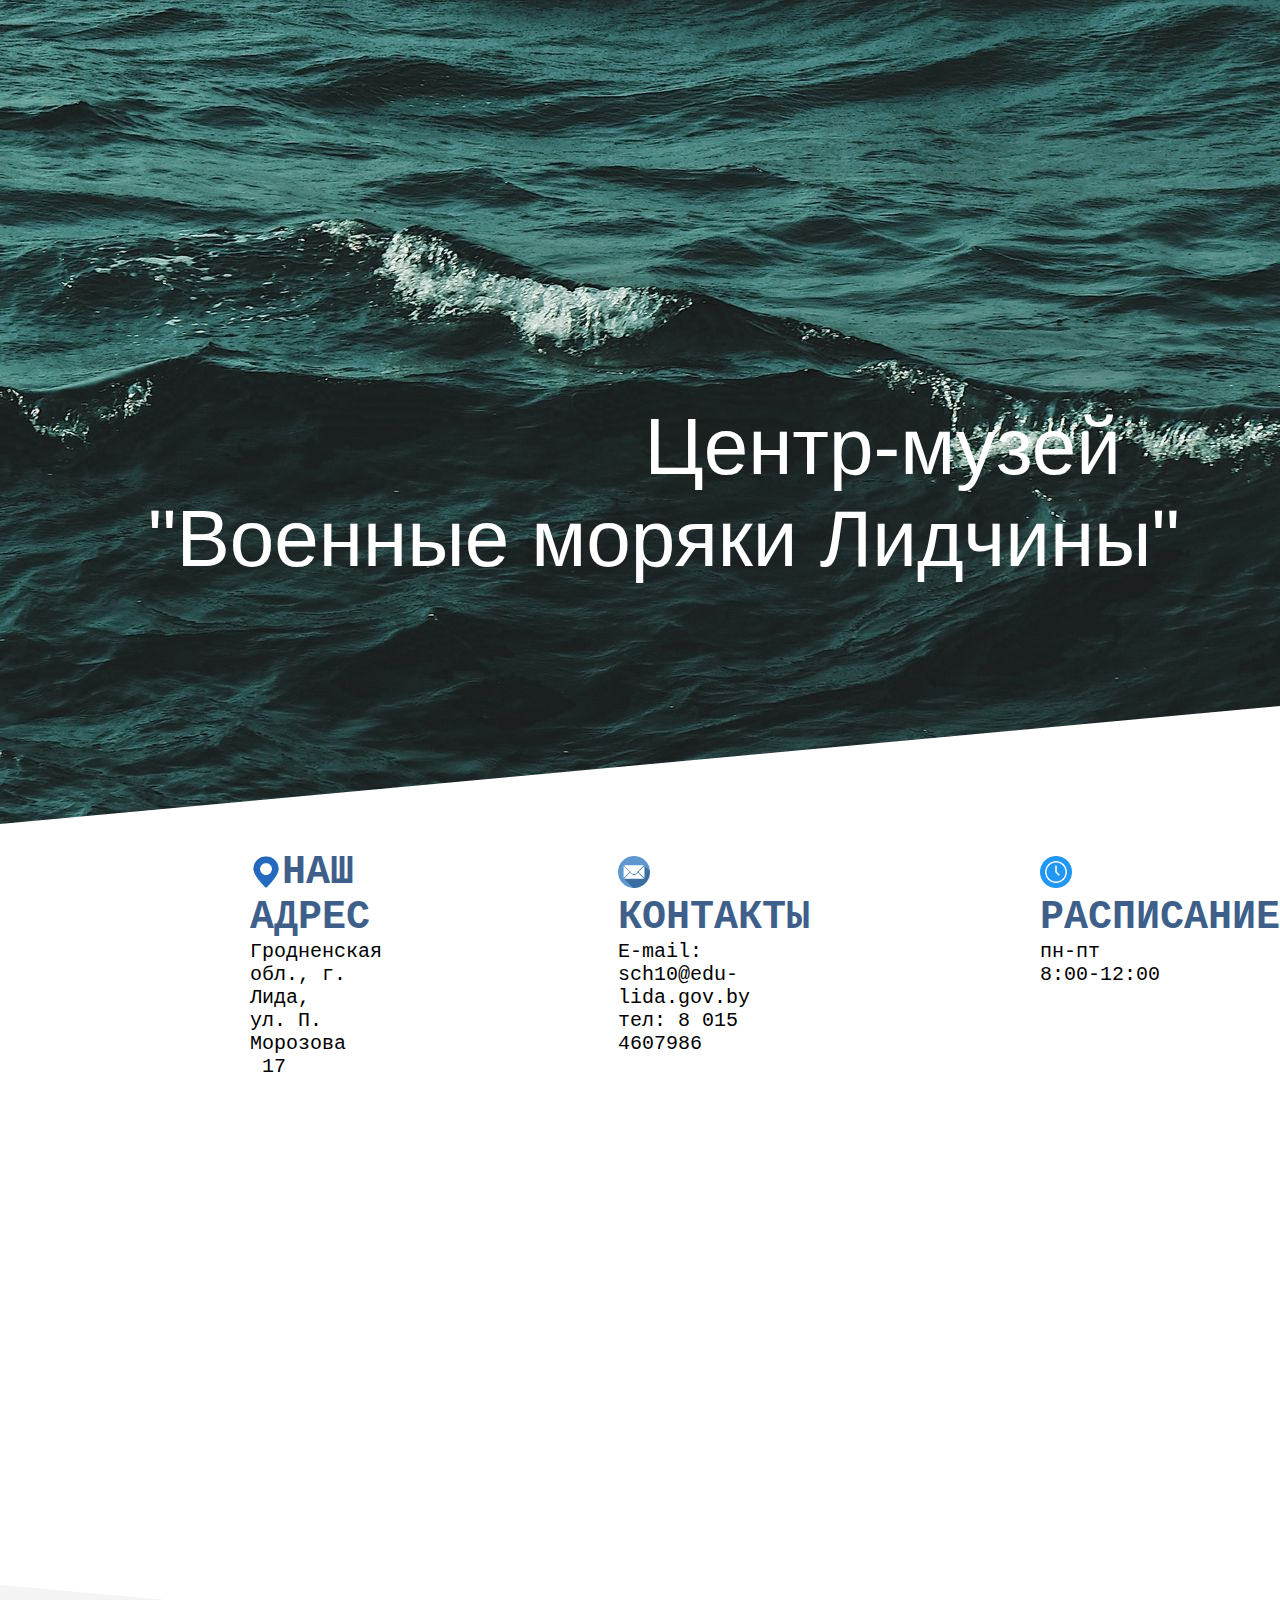
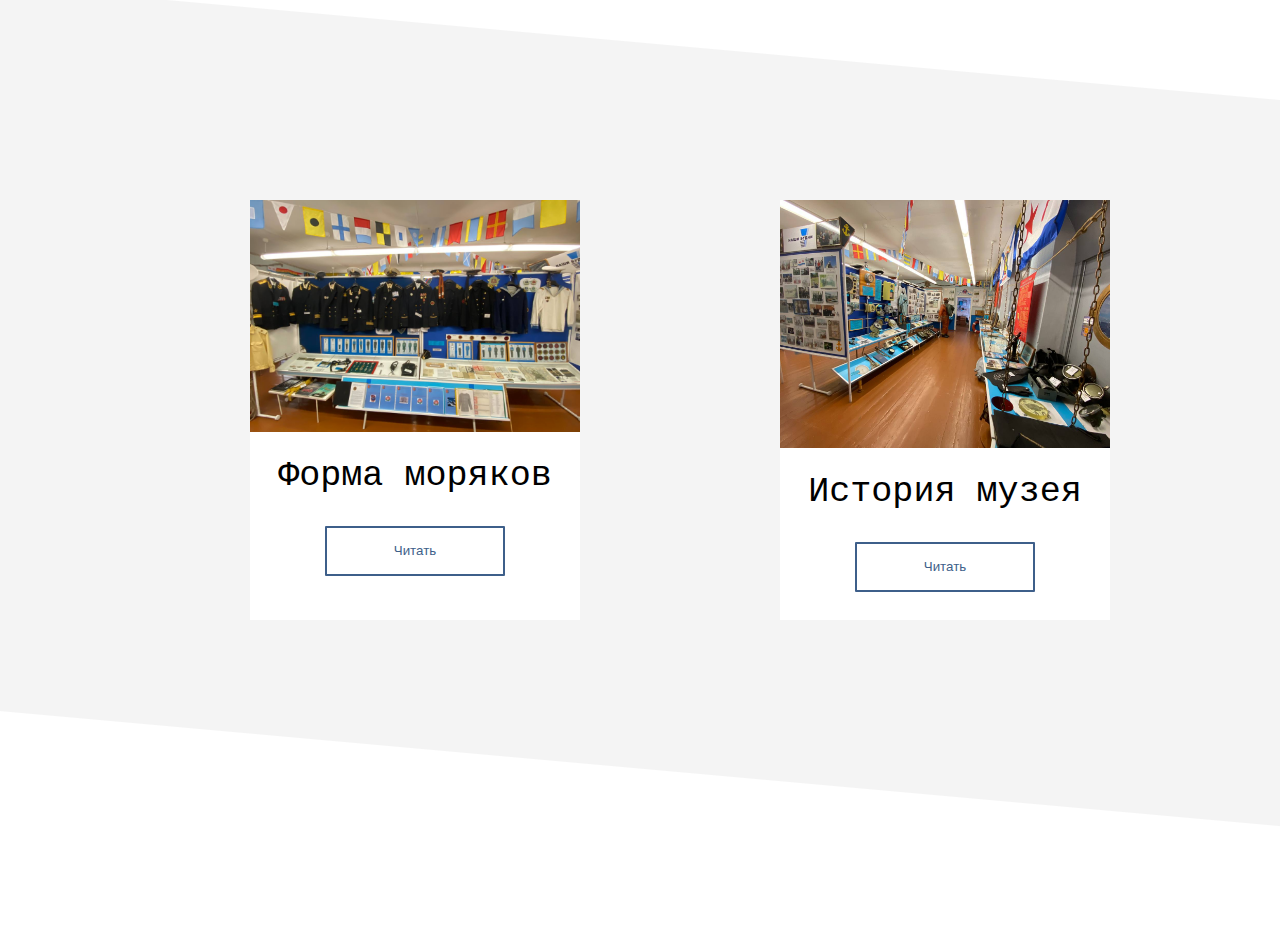
<file: index.html>
<!DOCTYPE html>
<html lang="en">
<head>
    <meta charset="UTF-8">
    <meta name="viewport" content="width=device-width, initial-scale=1.0">
    <title>sait5</title>
    <link rel="stylesheet" href="style.css">
</head>
<body>  
        <div class="knopka"><button class="button">Узнать Больше</button></div>
        <div class="text"><p>Центр-музей⠀<br>"Военные моряки Лидчины"</p></div> 
        
        <div class="info">
            <div class="adres">
                <h1 style="color: #3E5F8A;"><img src="./img/logo.png" alt="" style="width: 32px; vertical-align: middle;">НАШ АДРЕС</h1>
                <P>Гродненская обл., г. Лида,<br>
                    ул. П. Морозова   17</P>
            </div>
            <div class="kontakty">
                <h1 style="color: #3E5F8A;"><img src="./img/logo1.png" alt="" style="width: 32px; vertical-align: middle;">КОНТАКТЫ</h1>
                <P>E-mail: sch10@edu-lida.gov.by<br>
                    тел: 8 015 4607986</P>
            </div>
            <div class="vremia">
                <h1 style="color: #3E5F8A;"><img src="./img/logo2.png" alt="" style="width: 32px; vertical-align: middle;">РАСПИСАНИЕ</h1>
                <P>пн-пт<br>
                8:00-12:00</P>
            </div>
        </div>


            <div class="karta">

                <iframe src="https://www.google.com/maps/embed?pb=!1m18!1m12!1m3!1d2918.315826397805!2d25.28626157709306!3d53.881961934512226!2m3!1f0!2f0!3f0!3m2!1i1024!2i768!4f13.1!3m3!1m2!1s0x46de8a956d33badd%3A0xf9aff085018e7158!2z0KHRgNC10LTQvdGP0Y8g0YjQutC-0LvQsCDihJYgMTA!5e1!3m2!1sru!2sby!4v1738075657069!5m2!1sru!2sby" 
            width="1400" height="600" style="border:0;" allowfullscreen="" loading="lazy" referrerpolicy="no-referrer-when-downgrade"></iframe>
            </div>

            <div class="knopki0">
                <div class="snaraga">
                    <div class="korobka"><img src="./img/2.png" alt="" style="width: 330px; ">
                    <h3 style="padding-top: 15px; font-weight:500;">Форма моряков</h3>
                    <a href="./thc/thc1.html"><button class="button1" style="margin: 30px;">Читать</button></a>
                    </div>
                    
                </div>

                <div class="forma">
                    <div class="korobka2"><img src="./img/1.png" alt="" style="width: 330px;">
                    <h3 style="padding-top: 15px; font-weight:500;">История музея</h3>
                    <a href="./thc/thc2.html"><button class="button1" style="margin: 30px;">Читать</button></a>
                    </div>

                </div>

                <div class="instra">
                    <div class="korobka3"><img src="./img/3.png" alt="" style="width: 330px;">
                    <h3 style="padding-top: 15px; font-weight:500;">Экспонаты</h3>
                    <a href="./thc/thc3.html"><button class="button1" style="margin: 30px;">Читать</button></a>
                    </div></div>

            </div>

</body>
</html>
</file>
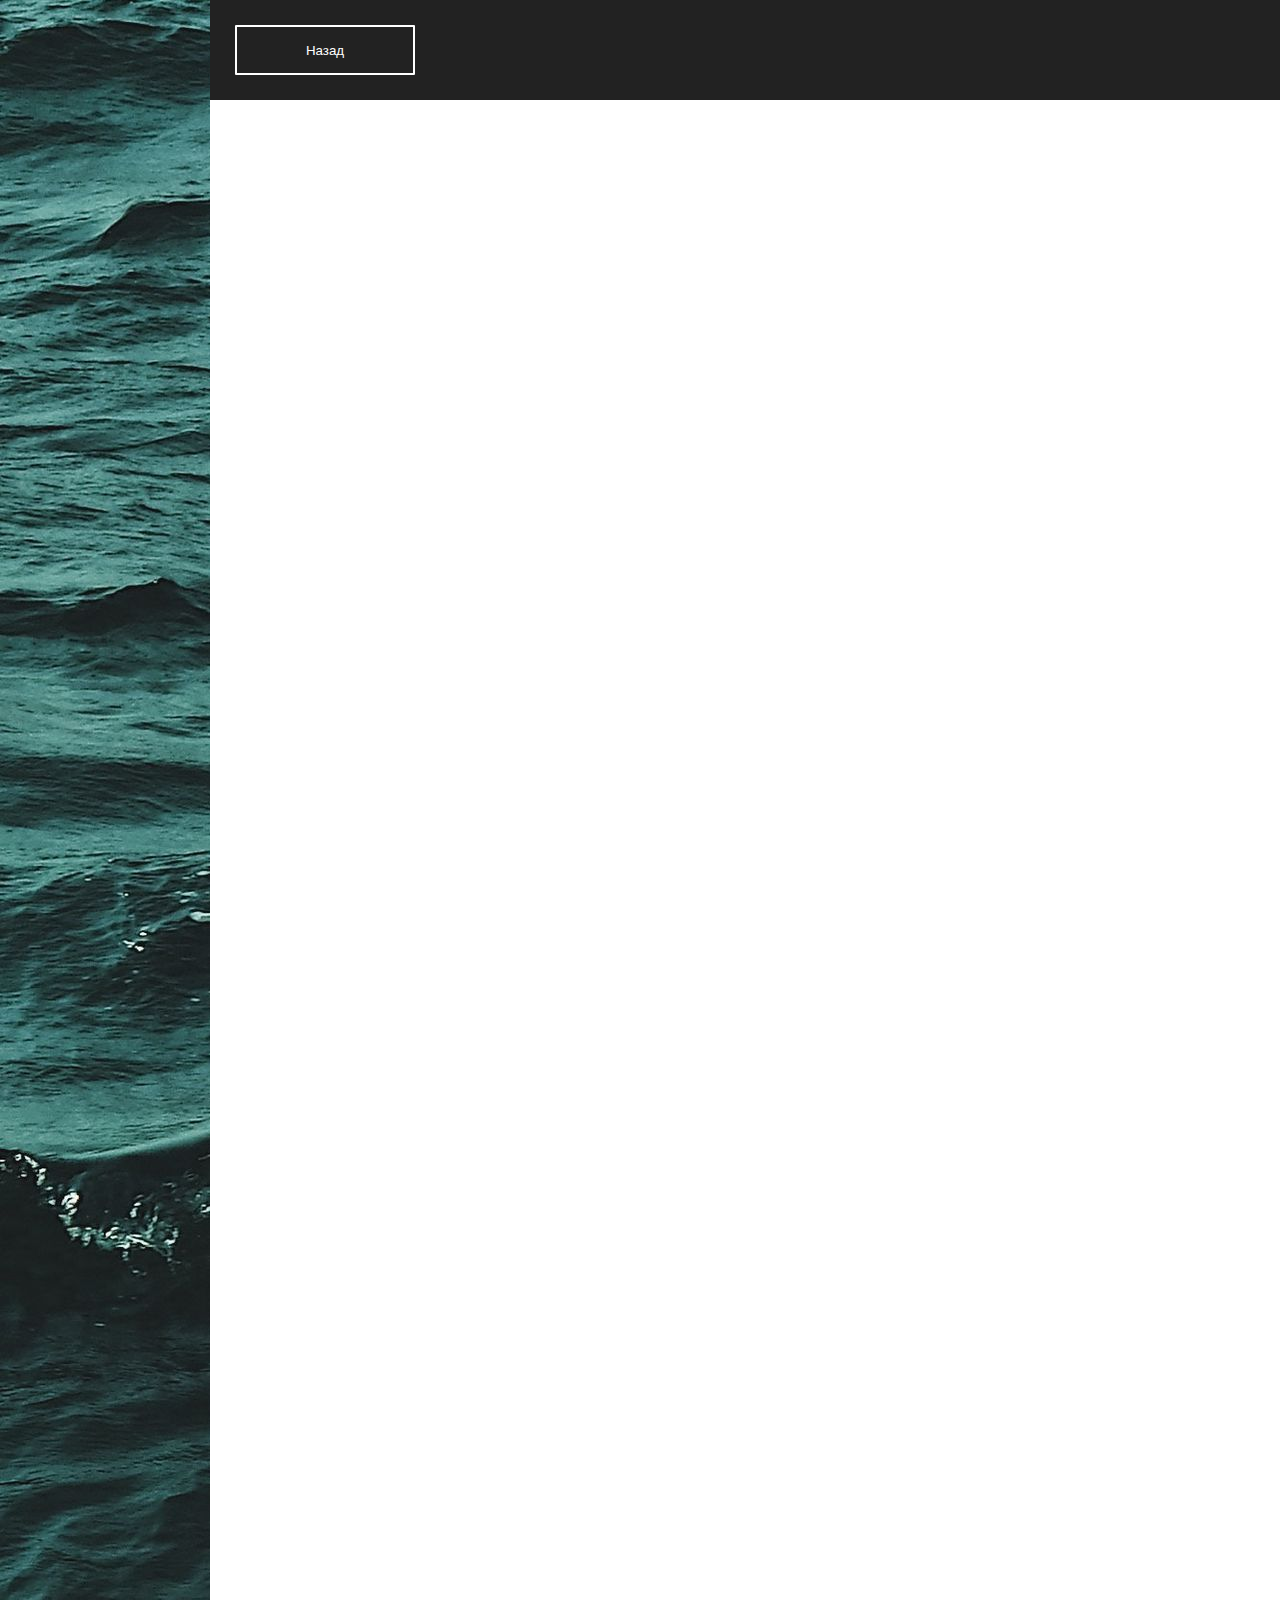
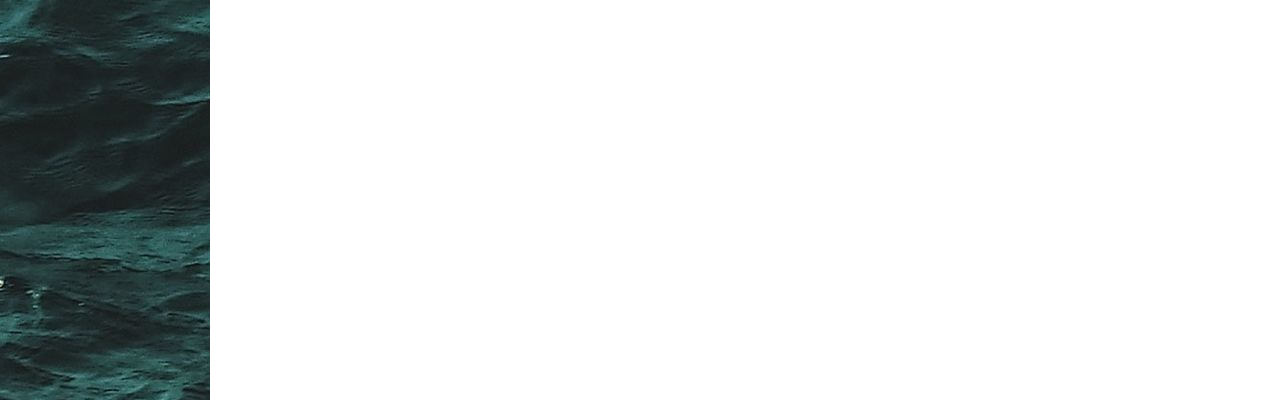
<file: thc/thc1.html>
<!DOCTYPE html>
<html lang="en">
<head>
    <meta charset="UTF-8">
    <meta name="viewport" content="width=device-width, initial-scale=1.0">
    <title>Document</title>
    <link rel="stylesheet" href="thc1.css">
</head>
<body>
    <div class="fon">
        <div class="fon1">
            <div class="knopka">

                <a href="../index.html"><button class="button">Назад</button></a>

            </div>
        </div>

        


    </div>
    
</body>
</html>
</file>
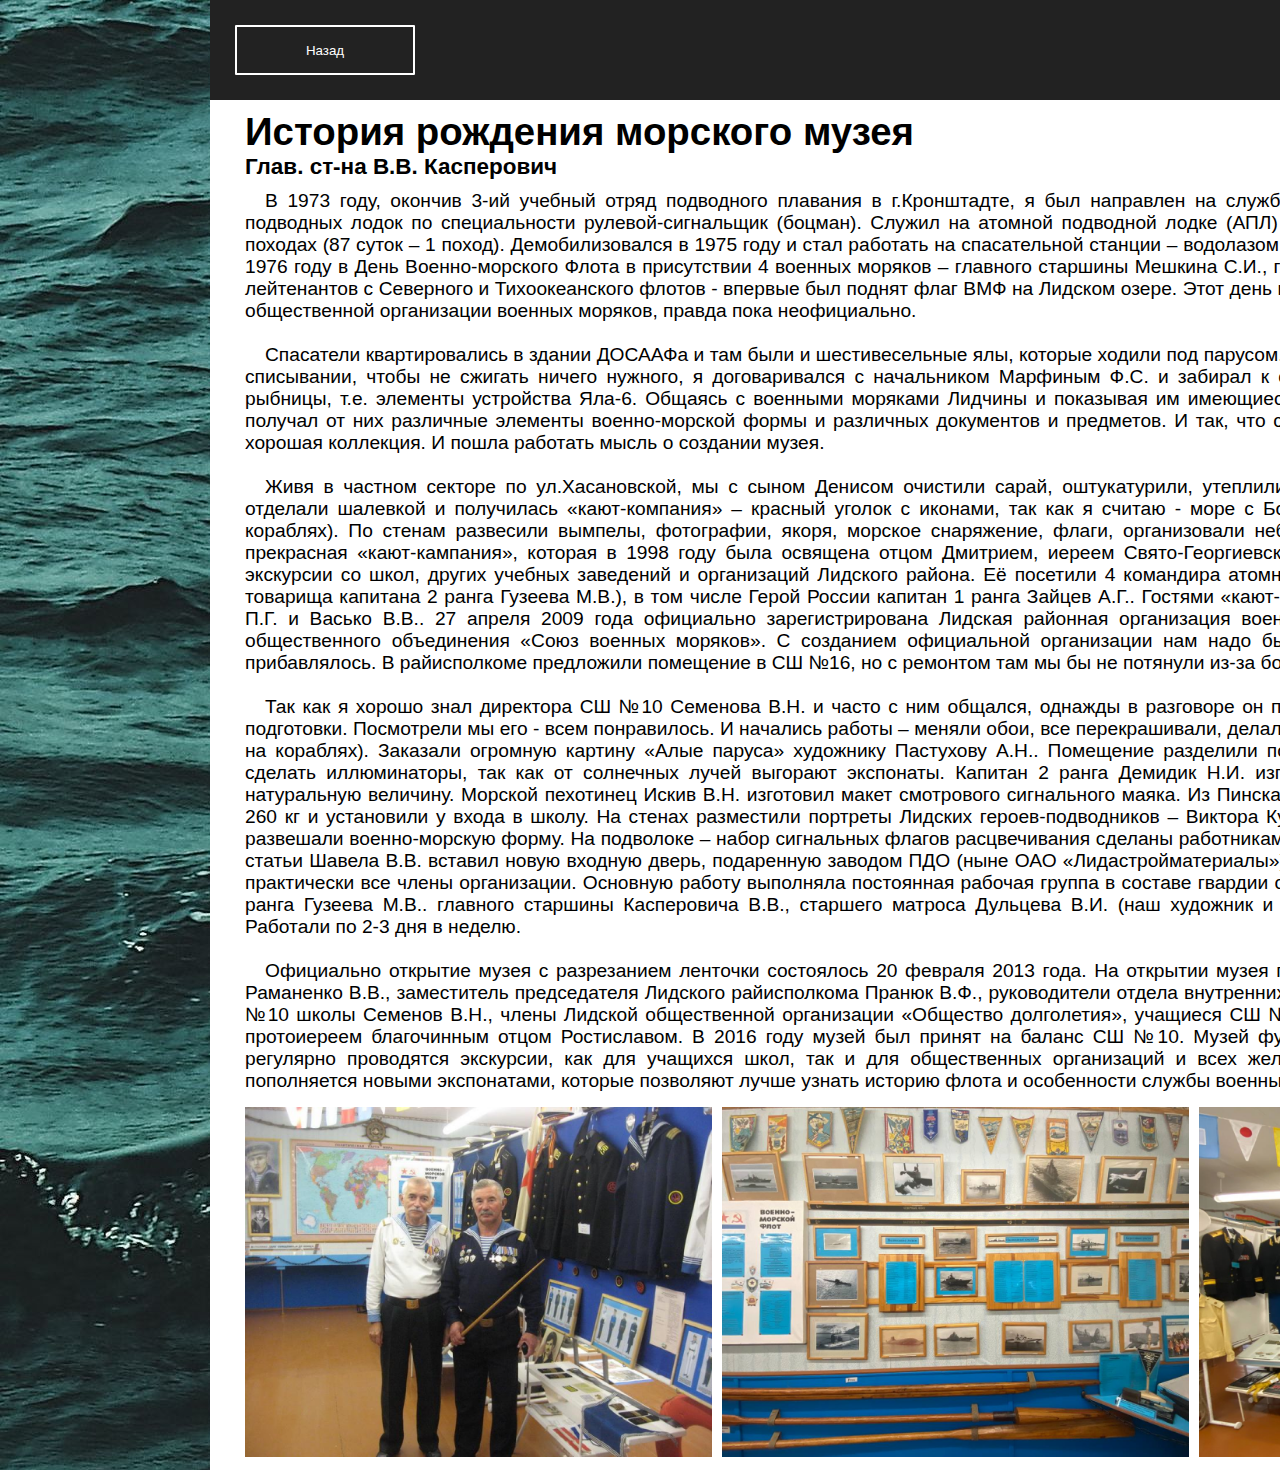
<file: thc/thc2.html>
<!DOCTYPE html>
<html lang="en">

<head>
    <meta charset="UTF-8">
    <meta name="viewport" content="width=device-width, initial-scale=1.0">
    <title>Document</title>
    <link rel="stylesheet" href="thc2.css">
</head>

<body>
    <div class="fon">
        <div class="fon1">
            <div class="knopka">

                <a href="../index.html"><button class="button">Назад</button></a>

            </div>
        </div>

        <div class="text1">
            <h1>История рождения морского музея</h1>

            <h3>Глав. ст-на В.В. Касперович</h3>

            <p style="margin-top: 10px;">В 1973 году, окончив 3-ий учебный отряд подводного плавания в г.Кронштадте, я был направлен на службу во
                2-ую Камчатскую флотилию атомных подводных лодок по специальности рулевой-сигнальщик (боцман). Служил на
                атомной подводной лодке (АПЛ) 667А проекта, участвовал в двух дальних походах (87 суток – 1 поход).
                Демобилизовался в 1975 году и стал работать на спасательной станции – водолазом спасателем, затем
                начальником станции.

                В 1976 году в День Военно-морского Флота в присутствии 4 военных моряков – главного старшины Мешкина
                С.И., главного старшины Касперовича В.В. и двух лейтенантов с Северного и Тихоокеанского флотов -
                впервые был поднят флаг ВМФ на Лидском озере. Этот день можно считать днем создания у нас в г.Лида
                общественной организации военных моряков, правда пока неофициально.</p> <br>
            <p>Спасатели квартировались в здании ДОСААФа и там были и шестивесельные ялы, которые ходили под парусом.
                Все это когда-то списывалось. Обычно при списывании, чтобы не сжигать ничего нужного, я договаривался с
                начальником Марфиным Ф.С. и забирал к себе вальковые весла, рули, кнехты, утки, рыбницы, т.е. элементы
                устройства Яла-6.

                Общаясь с военными моряками Лидчины и показывая им имеющиеся у меня предметы, относящиеся к флоту,
                получал от них различные элементы военно-морской формы и различных документов и предметов. И так, что
                свое, кто что дал, где достал – набиралась хорошая коллекция. И пошла работать мысль о создании музея.
            </p> <br>
            <p>Живя в частном секторе по ул.Хасановской, мы с сыном Денисом очистили сарай, оштукатурили, утеплили,
                вставили окна, поставили печь, потолок отделали шалевкой и получилась «кают-компания» – красный уголок с
                иконами, так как я считаю - море с Богом не разделимо (как на старых русских кораблях). По стенам
                развесили вымпелы, фотографии, якоря, морское снаряжение, флаги, организовали небольшую морскую
                библиотеку. Получилась прекрасная «кают-кампания», которая в 1998 году была освящена отцом Дмитрием,
                иереем Свято-Георгиевского храма.

                В эту «кают-кампанию» пошли экскурсии со школ, других учебных заведений и организаций Лидского района.
                Её посетили 4 командира атомных подводных лодок (однокашники нашего товарища капитана 2 ранга Гузеева
                М.В.), в том числе Герой России капитан 1 ранга Зайцев А.Г.. Гостями «кают-кампании» были Лидские поэты
                Макаревич П.Г. и Васько В.В..
                27 апреля 2009 года официально зарегистрирована Лидская районная организация военных моряков в составе
                Республиканского общественного объединения «Союз военных моряков». С созданием официальной организации
                нам надо было как-то расширяться, благо экспонатов прибавлялось. В райисполкоме предложили помещение в
                СШ №16, но с ремонтом там мы бы не потянули из-за большого объема работ.</p> <br>
            <p>Так как я хорошо знал директора СШ №10 Семенова В.Н. и часто с ним общался, однажды в разговоре он
                предложил нам в школе кабинет довоенной подготовки. Посмотрели мы его - всем понравилось. И начались
                работы – меняли обои, все перекрашивали, делали стеллажи на цепях (подвесные койки - как на кораблях).
                Заказали огромную картину «Алые паруса» художнику Пастухову А.Н.. Помещение разделили пополам стендами.
                Придумали вместо окон сделать иллюминаторы, так как от солнечных лучей выгорают экспонаты. Капитан 2
                ранга Демидик Н.И. изготовил макет пушки петровских времен в натуральную величину. Морской пехотинец
                Искив В.Н. изготовил макет смотрового сигнального маяка. Из Пинска привезли корабельный якорь Холла
                весом 260 кг и установили у входа в школу. На стенах разместили портреты Лидских героев-подводников –
                Виктора Кузьмицкого и Сергея Нежутина. На стойках развешали военно-морскую форму. На подволоке – набор
                сигнальных флагов расцвечивания сделаны работниками СШ-5 (директор Кашко А.М.). Старшина 1 статьи Шавела
                В.В. вставил новую входную дверь, подаренную заводом ПДО (ныне ОАО «Лидастройматериалы»). В работе по
                созданию музея участвовали практически все члены организации. Основную работу выполняла постоянная
                рабочая группа в составе гвардии старшины 1 статьи Трапило Р.Б., капитана 2 ранга Гузеева М.В.. главного
                старшины Касперовича В.В., старшего матроса Дульцева В.И. (наш художник и реставратор), мичмана
                Картовицкого А.А..
                Работали по 2-3 дня в неделю.</p> <br>
            <p>Официально открытие музея с разрезанием ленточки состоялось 20 февраля 2013 года. На открытии музея
                присутствовали Лидский военный комиссар Раманенко В.В., заместитель председателя Лидского райисполкома
                Пранюк В.Ф., руководители отдела внутренних дел Лидского райисполкома, директор СШ №10 школы Семенов
                В.Н., члены Лидской общественной организации «Общество долголетия», учащиеся СШ №10, местное
                телевидение. Музей освящен протоиереем благочинным отцом Ростиславом.

                В 2016 году музей был принят на баланс СШ №10. Музей функционирует и в настоящее время. В нем регулярно
                проводятся экскурсии, как для учащихся школ, так и для общественных организаций и всех желающих. Музей
                продолжает развиваться – пополняется новыми экспонатами, которые позволяют лучше узнать историю флота и
                особенности службы военных моряков.</p>

                <img src="../img/fot1.png" alt="" style="height: 350px; margin-right: 5px;">
                <img src="../img/fot2.png" alt="" style="height: 350px; margin-right: 5px;">
                <img src="../img/fot3.png" alt="" style="height: 350px; margin-top: 15px;" >




        </div>




    </div>

</body>

</html>
</file>
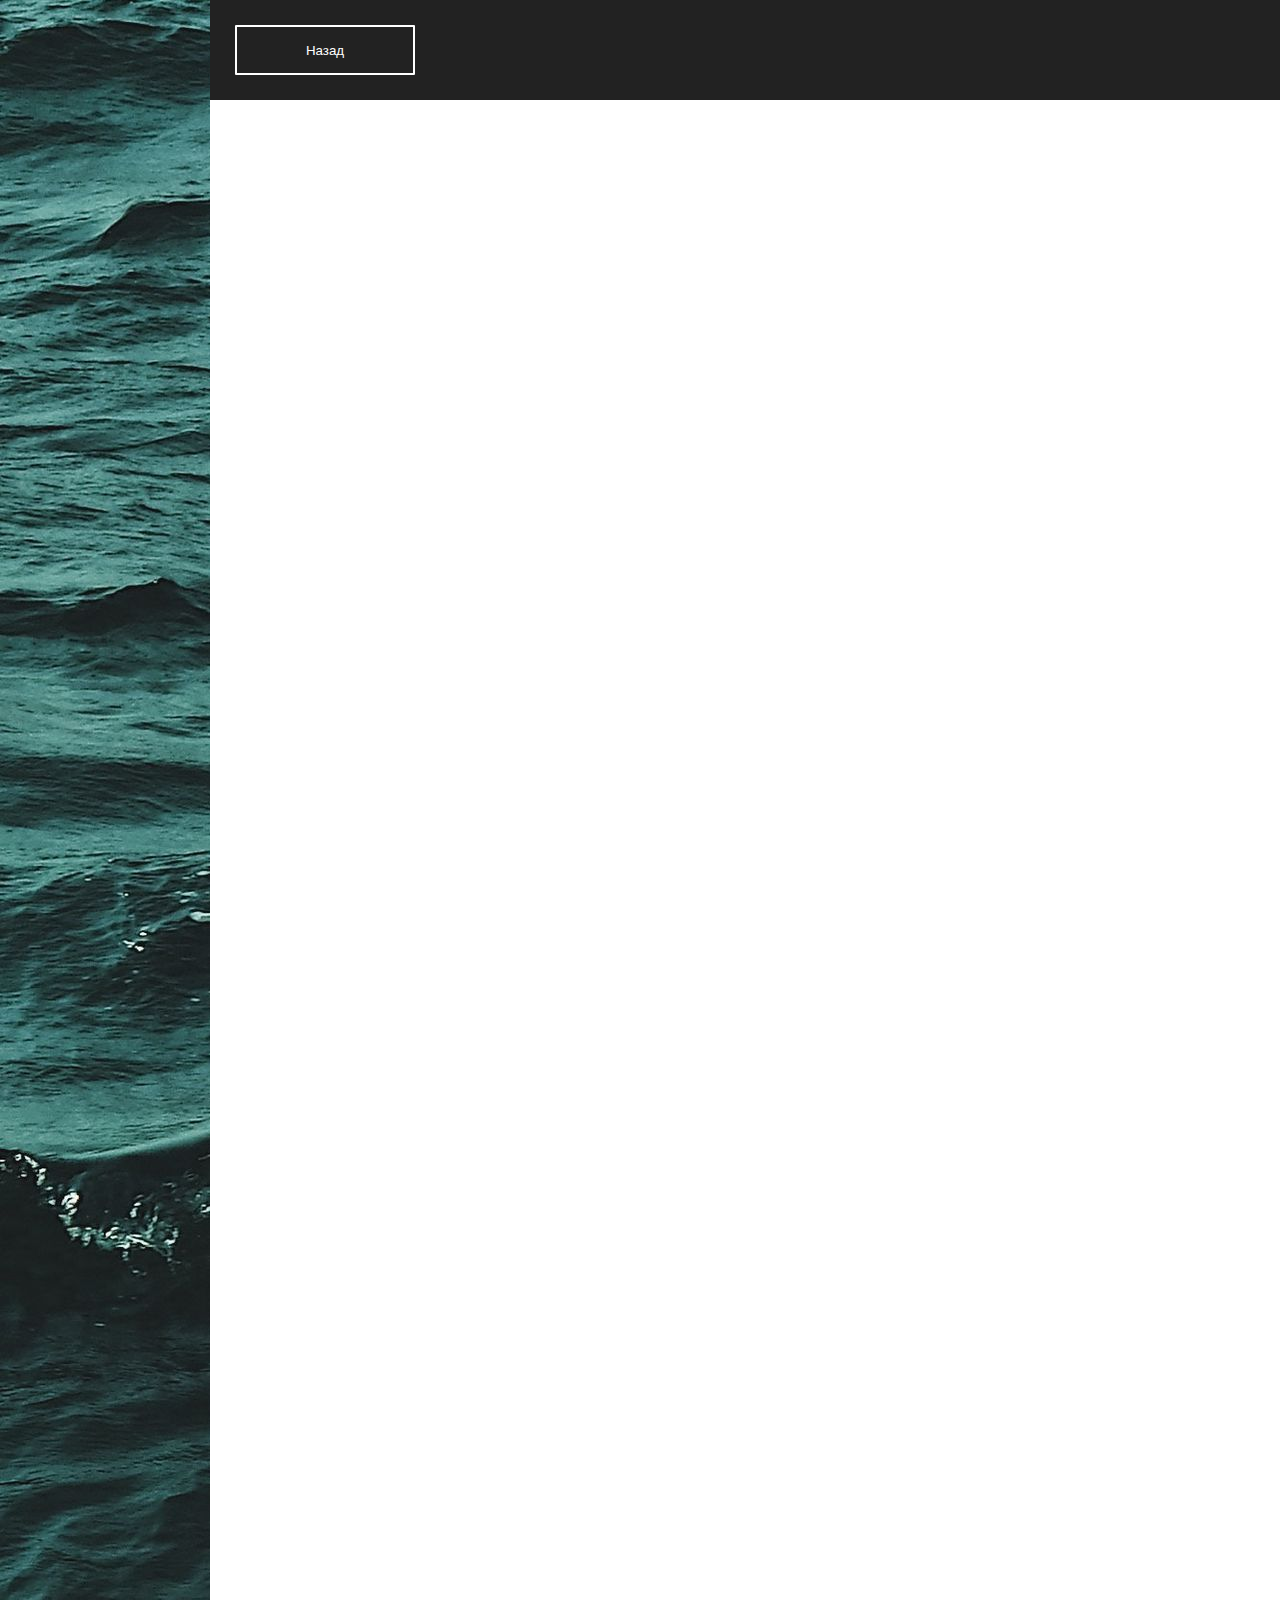
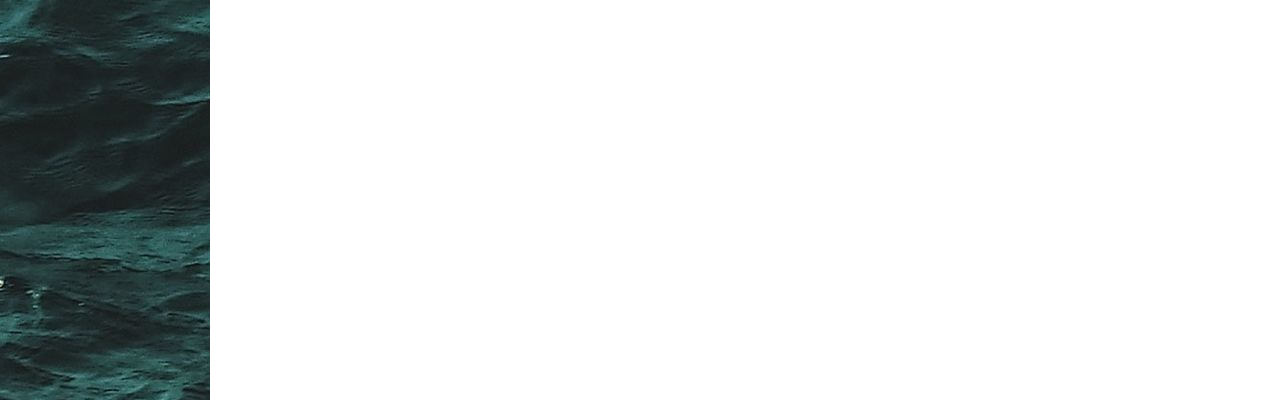
<file: thc/thc3.html>
<!DOCTYPE html>
<html lang="en">
<head>
    <meta charset="UTF-8">
    <meta name="viewport" content="width=device-width, initial-scale=1.0">
    <title>Document</title>
    <link rel="stylesheet" href="thc3.css">
</head>
<body>
    <div class="fon">
        <div class="fon1">
            <div class="knopka">

                <a href="../index.html"><button class="button">Назад</button></a>

            </div>
        </div>
    </div>
    
</body>
</html>
</file>
<file: style.css>
* {
    margin: 0;
    padding: 0;
}

body {

    background-image: url(./img/fon.png);
    background-repeat: no-repeat;
    width: 1920px;
    height: 2550px;
    overflow-x:  hidden;
}

.text {
    z-index: -100;
    position: absolute;
    color: white;
    font-family: sans-serif;
    font-size: 80px;
    text-align: right;
    right: 100px;
    top: 400px;
}

.text1 {
    position: absolute;
    color: white;
    font-family: sans-serif;
    margin-top: 10px;
    margin-left: 10px;
    font-size: 15px;
}

.knopka {
    position: absolute;
    left: 1440px;
    top: 350px;
}

.button {
    pointer-events: auto;
    color: white;
    background-color: rgba(28,28,28,0);
    outline: none;
	border: 2px solid;
	border-radius: 1px;
    width: 180px;
    height: 50px;
    text-decoration: none;
    
}

.button:hover {
    background: rgba(255,255,255,.2);
}

.info {
    position: absolute;
    margin-top: 850px;
    display: flex;

    
    

}

.adres {
  color: black;
  font-family: 'Courier New', Courier, monospace;
  font-size: 20px;
  margin-left: 250px;


}

.kontakty {
    color: black;
    font-family: 'Courier New', Courier, monospace;
    font-size: 20px;
    margin-left: 230px;

}

.vremia {
    color: black;
    font-family: 'Courier New', Courier, monospace;
    font-size: 20px;
    margin-left: 230px;
}

.karta {
    margin-top: 980px;
    position: absolute;
    display: flex;
    margin-left: 250px;
}

.korobka {
    text-align: center;
    font-size: 30px;
    font-family: 'Courier New', Courier, monospace;
    position: absolute;
    margin-top: 1800px;
    margin-left: 250px;
    background-color: white;
    width: 330px;
    height: 420px;
    text-decoration: none;
}

.korobka2 {
    text-align: center;
    font-size: 30px;
    font-family: 'Courier New', Courier, monospace;
    position: absolute;
    margin-top: 1800px;
    margin-left: 780px;
    background-color: white;
    width: 330px;
    height: 420px;
    text-decoration: none;
}

.korobka3 {
    text-align: center;
    font-size: 30px;
    font-family: 'Courier New', Courier, monospace;
    position: absolute;
    margin-top: 1800px;
    margin-left: 1300px;
    background-color: white;
    width: 330px;
    height: 420px;
    text-decoration: none;
}

.button1 {
    pointer-events: auto;
    color: #3E5F8A;
    background-color: rgba(28,28,28,0);
    outline: none;
	border: 2px solid;
	border-radius: 1px;
    width: 180px;
    height: 50px;
    text-decoration: none;
}

.button1:hover {
    background: #3e5f8a;
    color: white;
    border: 2px solid;
	border-radius: 1px;

}
</file>
<file: thc/thc1.css>
* {
    margin: 0;
    padding: 0;
}

body {
    background-image: url(../img/fon12.jpg);
    width: 1920px;
    overflow-x:  hidden;
}

.fon {
    margin: 0 auto;
    display: block;
    background-color: white;
    width: 1500px;
    height: 2000px;
}

.fon1 {
        background-color: #222222;
        width: 1500px;
        height: 100px;
        margin: 0 auto;
        display: block;
}

.button {
    pointer-events: auto;
    color: white;
    background-color: rgba(28,28,28,0);
    outline: none;
	border: 2px solid;
	border-radius: 1px;
    width: 180px;
    height: 50px;
    text-decoration: none;
}

.button:hover {
    background: rgba(255,255,255,.2);
}

.knopka {
    padding-top: 25px;
    padding-left: 25px;
}
</file>
<file: thc/thc2.css>
* {
    margin: 0;
    padding: 0;
}

body {
    background-image: url(../img/fon12.jpg);
    background-repeat: no-repeat;
    width: 1920px;
    height: 1080px;
    overflow-x:  hidden;
}

.fon {
    margin: 0 auto;
    display: block;
    background-color: white;
    width: 1500px;
    height: 1470px;
}

.fon1 {
    background-color: #222222;
    width: 1500px;
    height: 100px;
    margin: 0 auto;
    display: block;
}

.button {
    pointer-events: auto;
    color: white;
    background-color: rgba(28,28,28,0);
    outline: none;
	border: 2px solid;
	border-radius: 1px;
    width: 180px;
    height: 50px;
    text-decoration: none;
}

.button:hover {
    background: rgba(255,255,255,.2);
}

.knopka {
    padding-top: 25px;
    padding-left: 25px;
}

.text1 {
    font-family: 'Fira Sans Condensed', sans-serif;
    text-align: justify;
    font-size: larger;
    padding-right: 35px;
    padding-top: 10px;
    padding-left: 35px;
}

p {
    text-indent: 20px;

}
</file>
<file: thc/thc3.css>
* {
    margin: 0;
    padding: 0;
}

body {
    background-image: url(../img/fon12.jpg);
    background-repeat: no-repeat;
    width: 1920px;
    overflow-x:  hidden;
}

.fon {
    margin: 0 auto;
    display: block;
    background-color: white;
    width: 1500px;
    height: 2000px;
}

.fon1 {
    background-color: #222222;
    width: 1500px;
    height: 100px;
    margin: 0 auto;
    display: block;
}

.button {
    pointer-events: auto;
    color: white;
    background-color: rgba(28,28,28,0);
    outline: none;
	border: 2px solid;
	border-radius: 1px;
    width: 180px;
    height: 50px;
    text-decoration: none;
}

.button:hover {
    background: rgba(255,255,255,.2);
}

.knopka {
    padding-top: 25px;
    padding-left: 25px;
}
</file>
